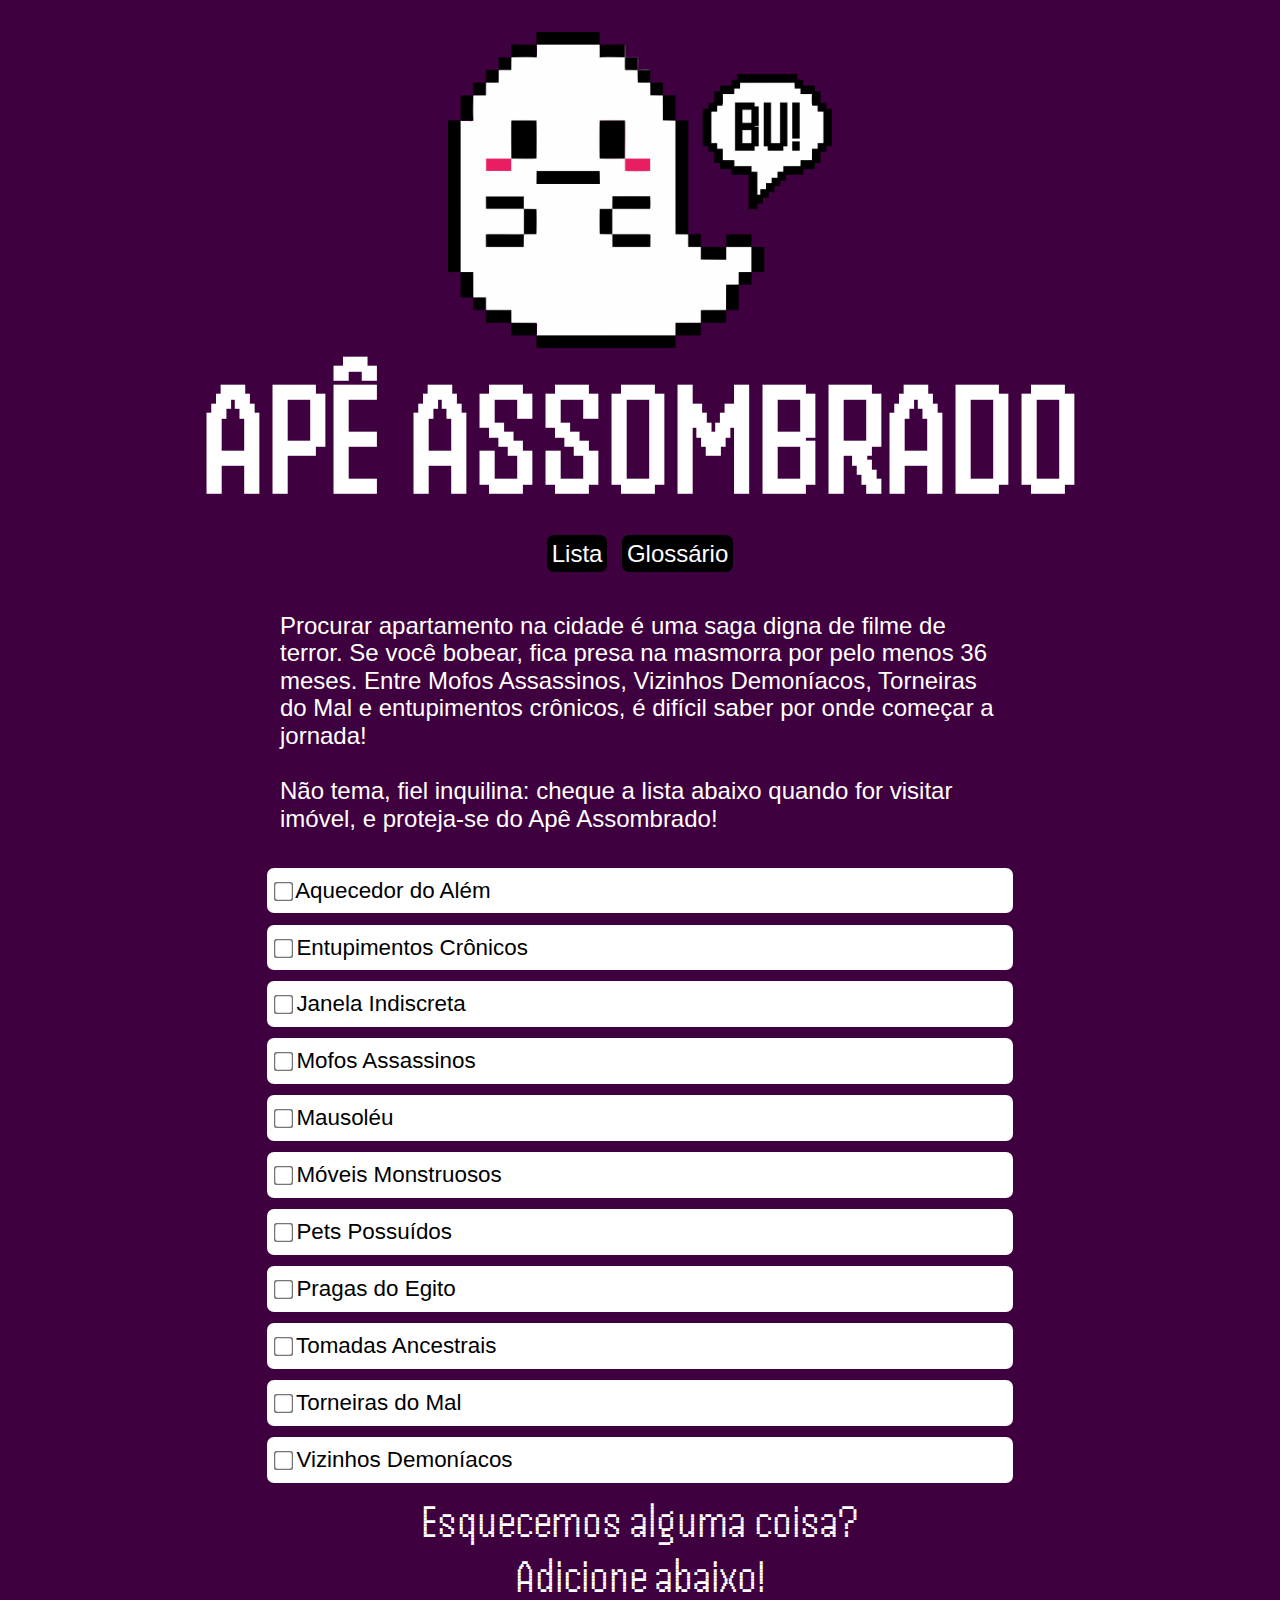
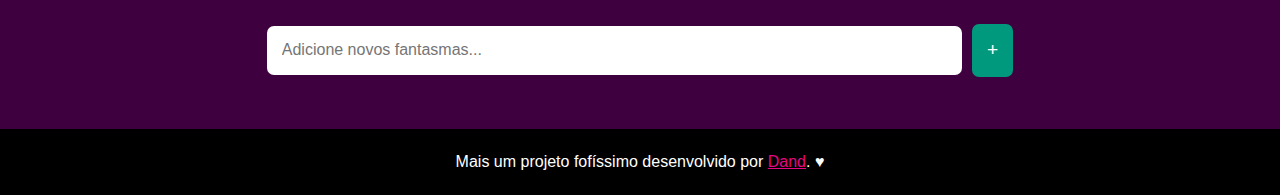
<file: index.html>
<!DOCTYPE html>
<html lang="en">
<head>
    <meta charset="UTF-8">
    <meta name="viewport" content="width=device-width, initial-scale=1.0">
    <link rel="stylesheet" href="css/normalize.css">
    <link rel="stylesheet" href="css/reset.css">
    <link rel="preconnect" href="https://fonts.googleapis.com">
    <link rel="preconnect" href="https://fonts.gstatic.com" crossorigin>
    <link href="https://fonts.googleapis.com/css2?family=Handjet:wght@400;700&display=swap" rel="stylesheet">
    <link rel="stylesheet" href="css/styles.css">
    <title>Fuja do apê assombrado</title>
</head>
<body>
    <div class="container">
        <img src="images/fantasma.png" id="fantasma" alt="Desenho de um fantasma fofo tentando assombrar">
        <h1>APÊ ASSOMBRADO</h1>
        <nav>
            <a href="index.html">Lista</a>
            <a href="glossario.html">Glossário</a>
        </nav>
        <div class="text"><p>Procurar apartamento na cidade é uma saga digna de filme de terror. Se você bobear, fica presa na masmorra por pelo menos 36 meses. 
            Entre Mofos Assassinos, Vizinhos Demoníacos, Torneiras do Mal e entupimentos crônicos, é difícil saber por onde começar 
            a jornada! <br><br>Não tema, fiel inquilina: cheque a lista abaixo quando for visitar imóvel, e proteja-se do Apê Assombrado!
        </p></div>
        <ul class="lista-fixa">
            <li class="item-fixo"><div class="list-item"><input type="checkbox" class="save-state" name="item3" value="yes"><label>   Aquecedor do Além</label></div></li>
            <li class="item-fixo"><div class="list-item"><input type="checkbox" class="save-state" name="item3" value="yes"><label>   Entupimentos Crônicos</label></div></li>
            <li class="item-fixo"><div class="list-item"><input type="checkbox" class="save-state" name="item3" value="yes"><label>   Janela Indiscreta</label></div></li>
            <li class="item-fixo"><div class="list-item"><input type="checkbox" class ="save-state" name="item2" value="yes"><label>   Mofos Assassinos</label></div></li>
            <li class="item-fixo"><div class="list-item"><input type="checkbox" class ="save-state" name="item2" value="yes"><label>   Mausoléu</label></div></li>
            <li class="item-fixo"><div class="list-item"><input type="checkbox" class ="save-state" name="item2" value="yes"><label>   Móveis Monstruosos</label></div></li>
            <li class="item-fixo"><div class="list-item"><input type="checkbox" class="save-state" name="item3" value="yes"><label>   Pets Possuídos</label></div></li>
            <li class="item-fixo"><div class="list-item"><input type="checkbox" class="save-state" name="item3" value="yes"><label>   Pragas do Egito</label></div></li>
            <li class="item-fixo"><div class="list-item"><input type="checkbox" class="save-state" name="item3" value="yes"><label>   Tomadas Ancestrais</label></div></li>
            <li class="item-fixo"><div class="list-item"><input type="checkbox" class="save-state" name="item1" value="yes"><label>   Torneiras do Mal</label></div></li>
            <li class="item-fixo"><div class="list-item"><input type="checkbox" class="save-state" name="item3" value="yes"><label>   Vizinhos Demoníacos</label></div></li>
        </ul>
        
        <h2>Esquecemos alguma coisa? <br>Adicione abaixo!</h2>
        
        <ul class="lista-items">
            
        </ul>

        <form class="lista-form">
            <input type="text" class="lista-input" placeholder="Adicione novos fantasmas...">
            <button type="submit" class="add-button">+</button>
        </form>
        
    </div>  
    <footer>Mais um projeto fofíssimo desenvolvido por <a href="https://dandbayer.pythonanywhere.com/">Dand</a>. ♥</footer>
<script type="text/javascript" src="js/scripts.js"></script>
<script type="text/javascript" src="js/flscript.js"></script>
</body>
</html>
</file>
<file: css/styles.css>
* {
    padding: 0;
    margin: 0;
}

body {
    background-color: rgb(63, 0, 63);
    width: 100%;
    min-height: 100vh;
    font-family: 'Poppins', sans-serif;
}

nav {
    margin: 10px 0 20px 0;
}

nav a {
    text-decoration: none;
    background-color: black;
    color: white;
    font-size: 1.5em;
    margin: 5px;
    padding: 5px;
    border-radius: 7px;
}

nav a:hover {
    background-color: #dc143c;
}

delete-button:hover {
    cursor: pointer;
    background-color: #e2254b;
}

ul {
    list-style-type: none;
}

.container {
    display: flex;
    flex-direction: column;
    align-items: center;
    width: 100%;
}

#fantasma {
    max-width: 30%;
    margin: 2em 0 0.75em 0;
}

h1 {
    font-size: 4em;
    margin-bottom: 10px;
    font-family: 'Handjet', sans-serif;
    text-align: center;
    color: white;
    line-height: 1;
}

h2 {
    font-family: 'Handjet', sans-serif;
    font-weight: 400;
    font-size: 3em;
    color: white;
    text-align: center;
}

p {
    font-size: 1.5em;
    margin: 1em;
    color: white;
}

.lista-form {
    margin: 20px 0;
    display: flex;
    flex-direction: row;
    justify-content:center;
    align-items: center;
    width: 100%;
}

.lista-input {
    border: none;
    outline: none;
    border-radius: 7px;
    padding: 15px;
    font-size: 1rem;
    width: 65%;
}

.add-button {
    background-color: #00997d;
    color: #fff;
    border: none;
    outline: none;
    border-radius: 7px;
    padding: 15px 15px;
    font-size: 1.2rem;
    margin-left: 0.5em;
}

.add-button:hover {
    background-color: #00c4a0;
}

.lista-items, .lista-fixa {
    width: 90%;
}

.item, .item-fixo {
    background-color: #fff;
    padding: 10px;
    font-size: 1.4rem;
    margin: 0.5em;
    border-radius: 7px;
}

.delete-button {
    float: right;
    background-color: #dc143c;
    color: white;
    border: none;
    outline: none;
    border-radius: 20%;
    padding: 5px;
    font-size: 1.1rem;
}

.checked { 
    text-decoration: line-through;
}

.lista-fixa input[type=checkbox]:checked + label {
    text-decoration: line-through;
}

.list-item input {
    transform: scale(1.5);
}

.checkbox {
    transform: scale(1.5);
}

footer {
    background-color: black;
    color: white;
    text-align: center;
    padding: 1.5em;
    margin-top: 2em;
}

/* Estilos do Glossário*/

.glos-body {
    background-color: white;
    color: black;
    margin-top: 3em;
}

.glos-title, .glos-subtitle {
    color: black;
}

.glos-title {
    font-size: 6em;
}

.dark-mode {
    background-color: black;
    color: white;
}

.glos-list {
    font-size: 1.5em;
    line-height: 1.5;
    margin: 0 0.75em 1em 0.75em;
}

#lista-glossario {
    margin-top: 1em;
}

#glos-nav a {
    background-color: black;
    color: white;
}

#glos-nav a:hover {
    background-color: white;
    color: black;
}

.btn-dlm, .btn-top {
    background-color: black;
    outline: none;
    color: white;
    padding: 0.7em;
    border: 2px solid white;
    border-radius: 100%;
    align-self: flex-end;
    margin: 0 1em 1em 0;
    cursor: pointer;
}

.btn-top, .arrow {
    align-self: center;
    font-size: 1.5em;
    cursor: pointer;
}

/* footer */

footer a, li a {
    color: #e40684;
}

@media only screen and (min-width: 768px) {
    h1 {
        font-size: 10em;
    }
    .lista-items, .lista-fixa {
        width: 60%;
    }
    .lista-form {
        width: 80%;
    }
    .btn-dlm {
        padding: 1em;
    }
}

@media only screen and (min-width: 1030px) {
    .text {
        display: flex;
        flex-direction: column;
        align-items: center;
        width: 60%;
    }
    .btn-dlm { 
        position: fixed;
        margin-right: 2em;
    }
}
</file>
